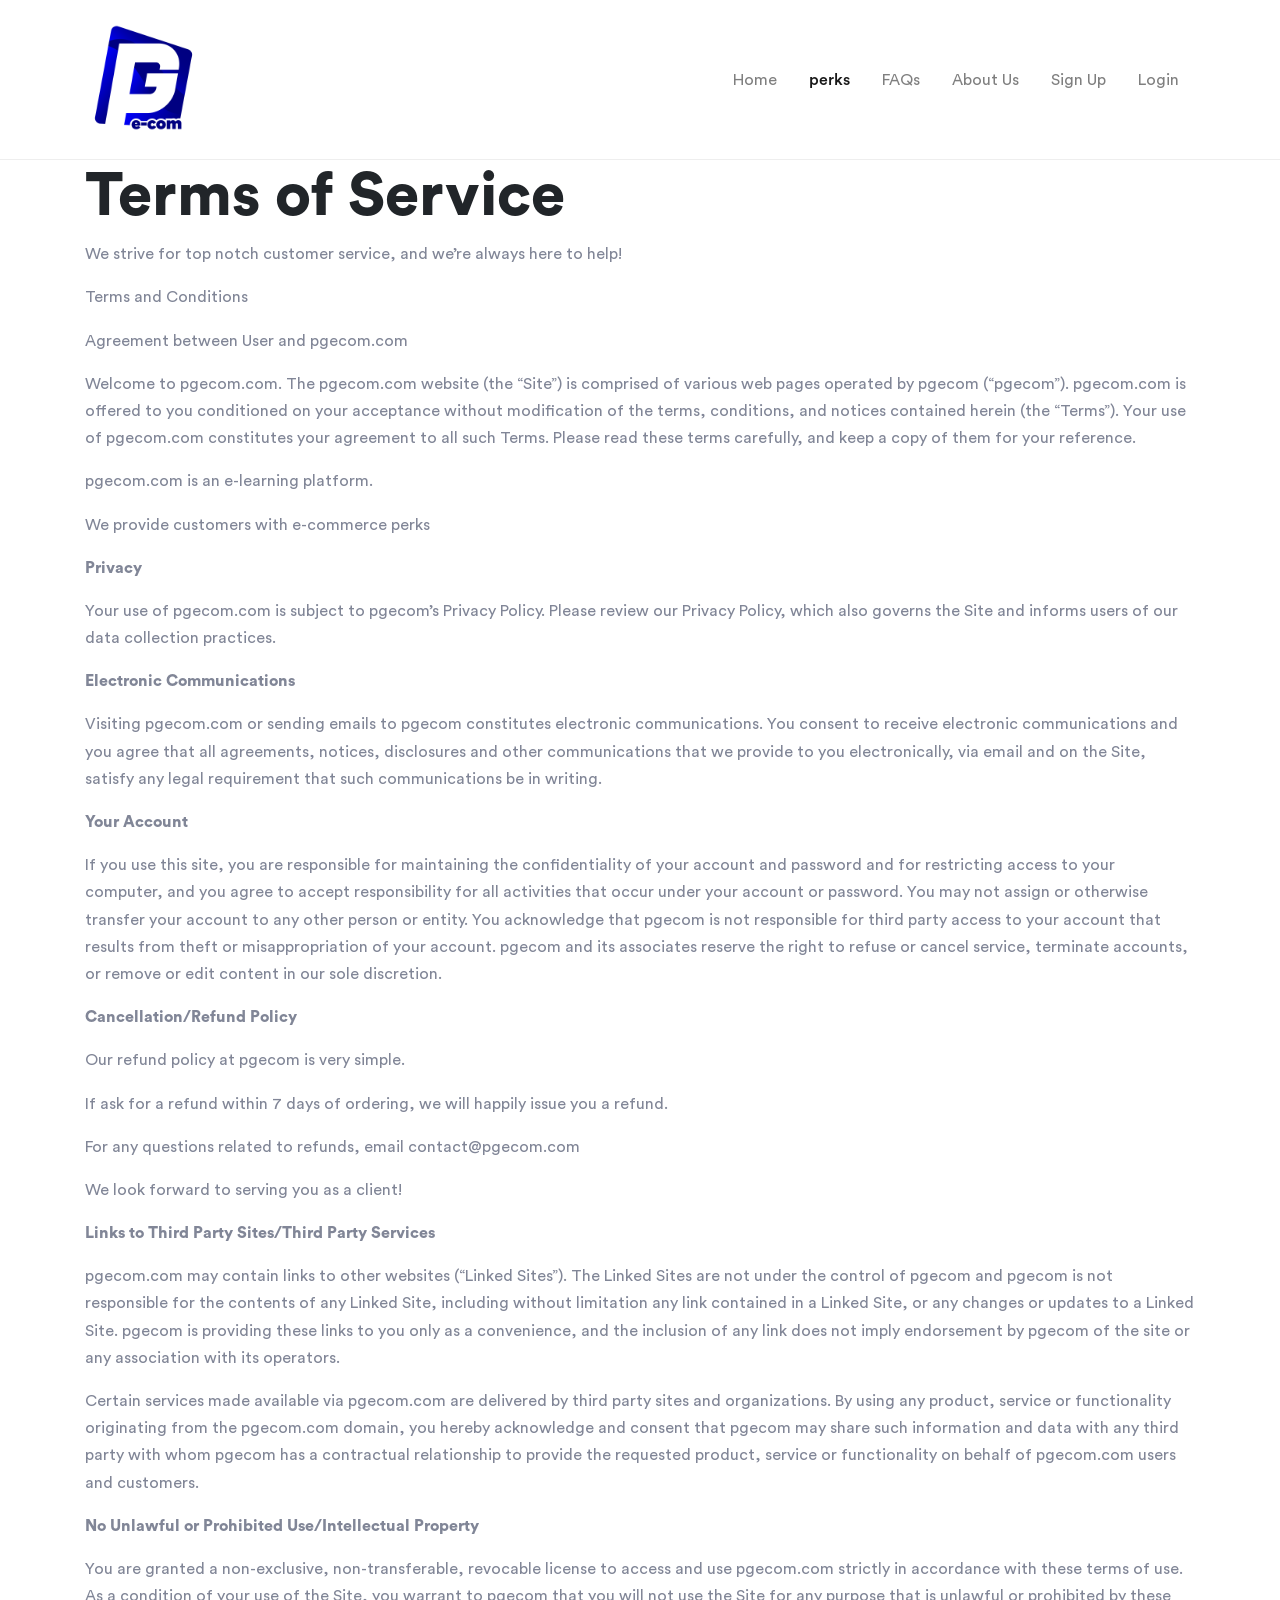
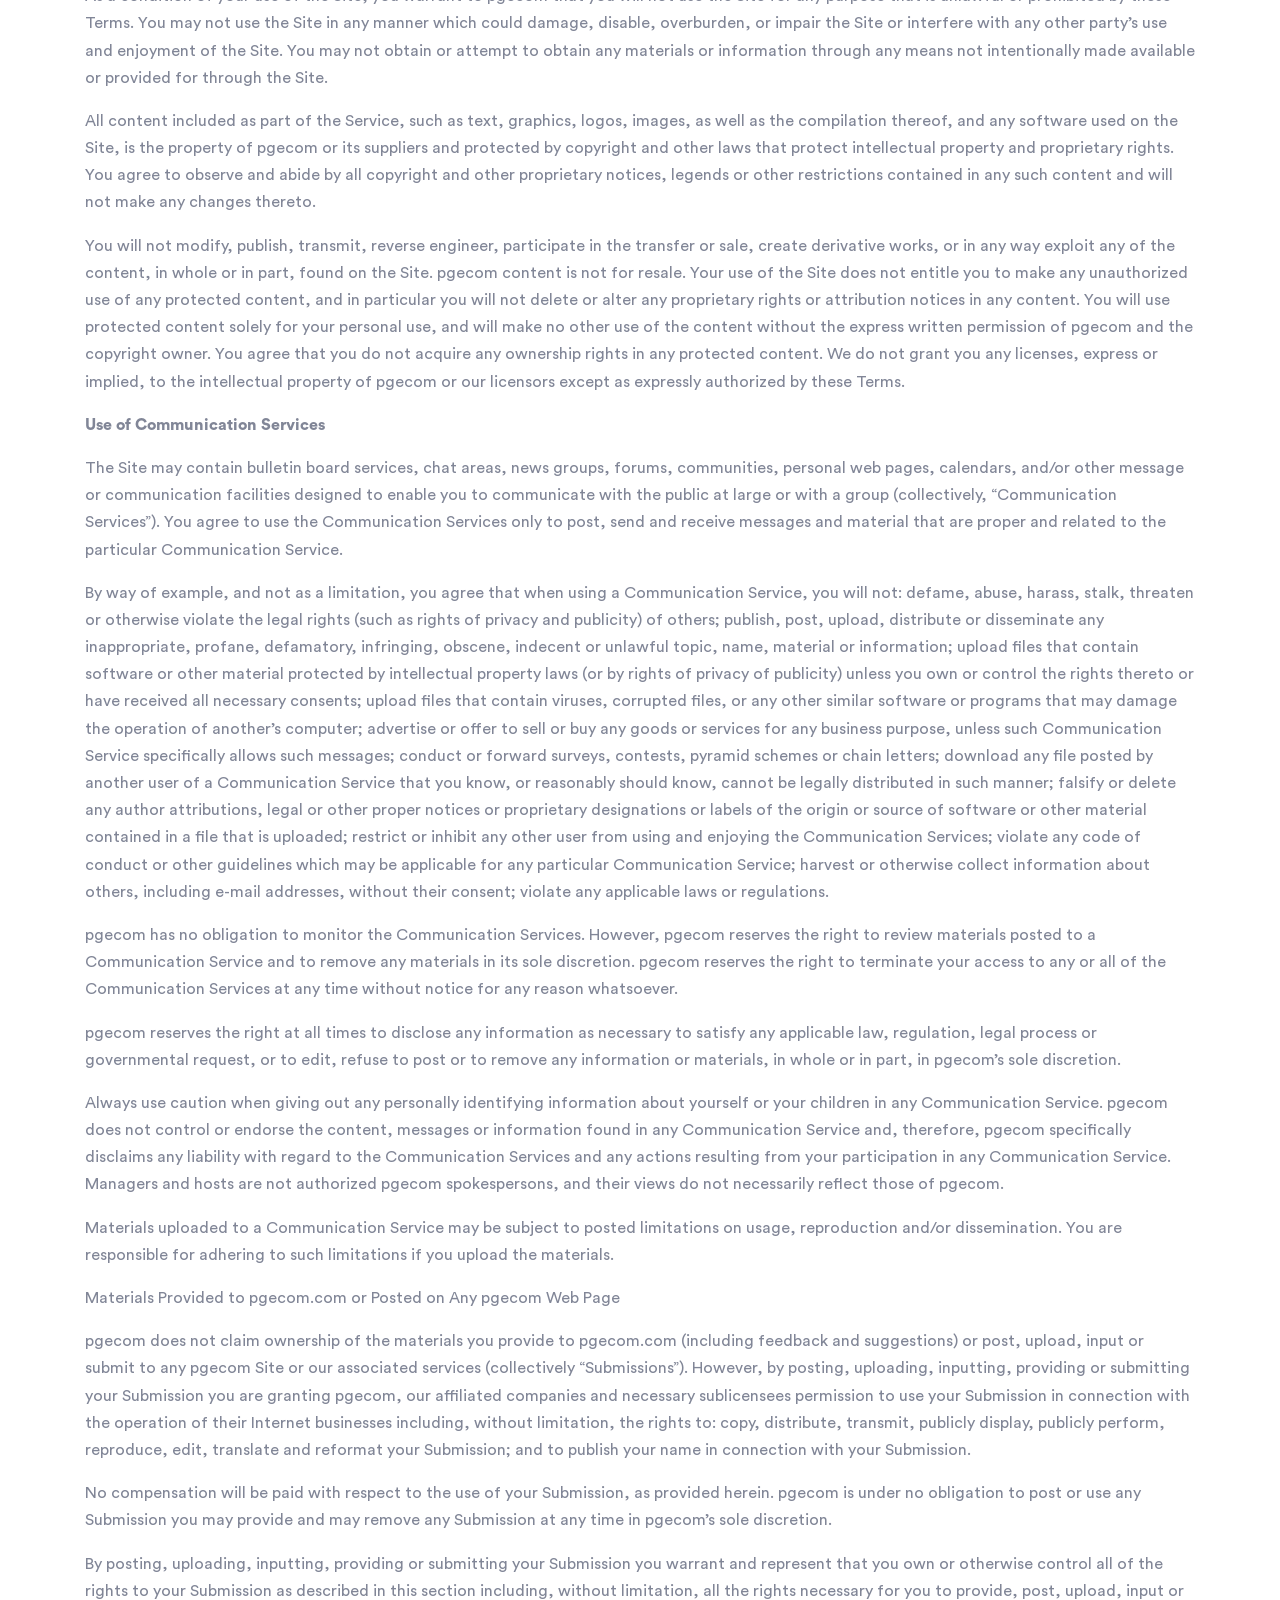
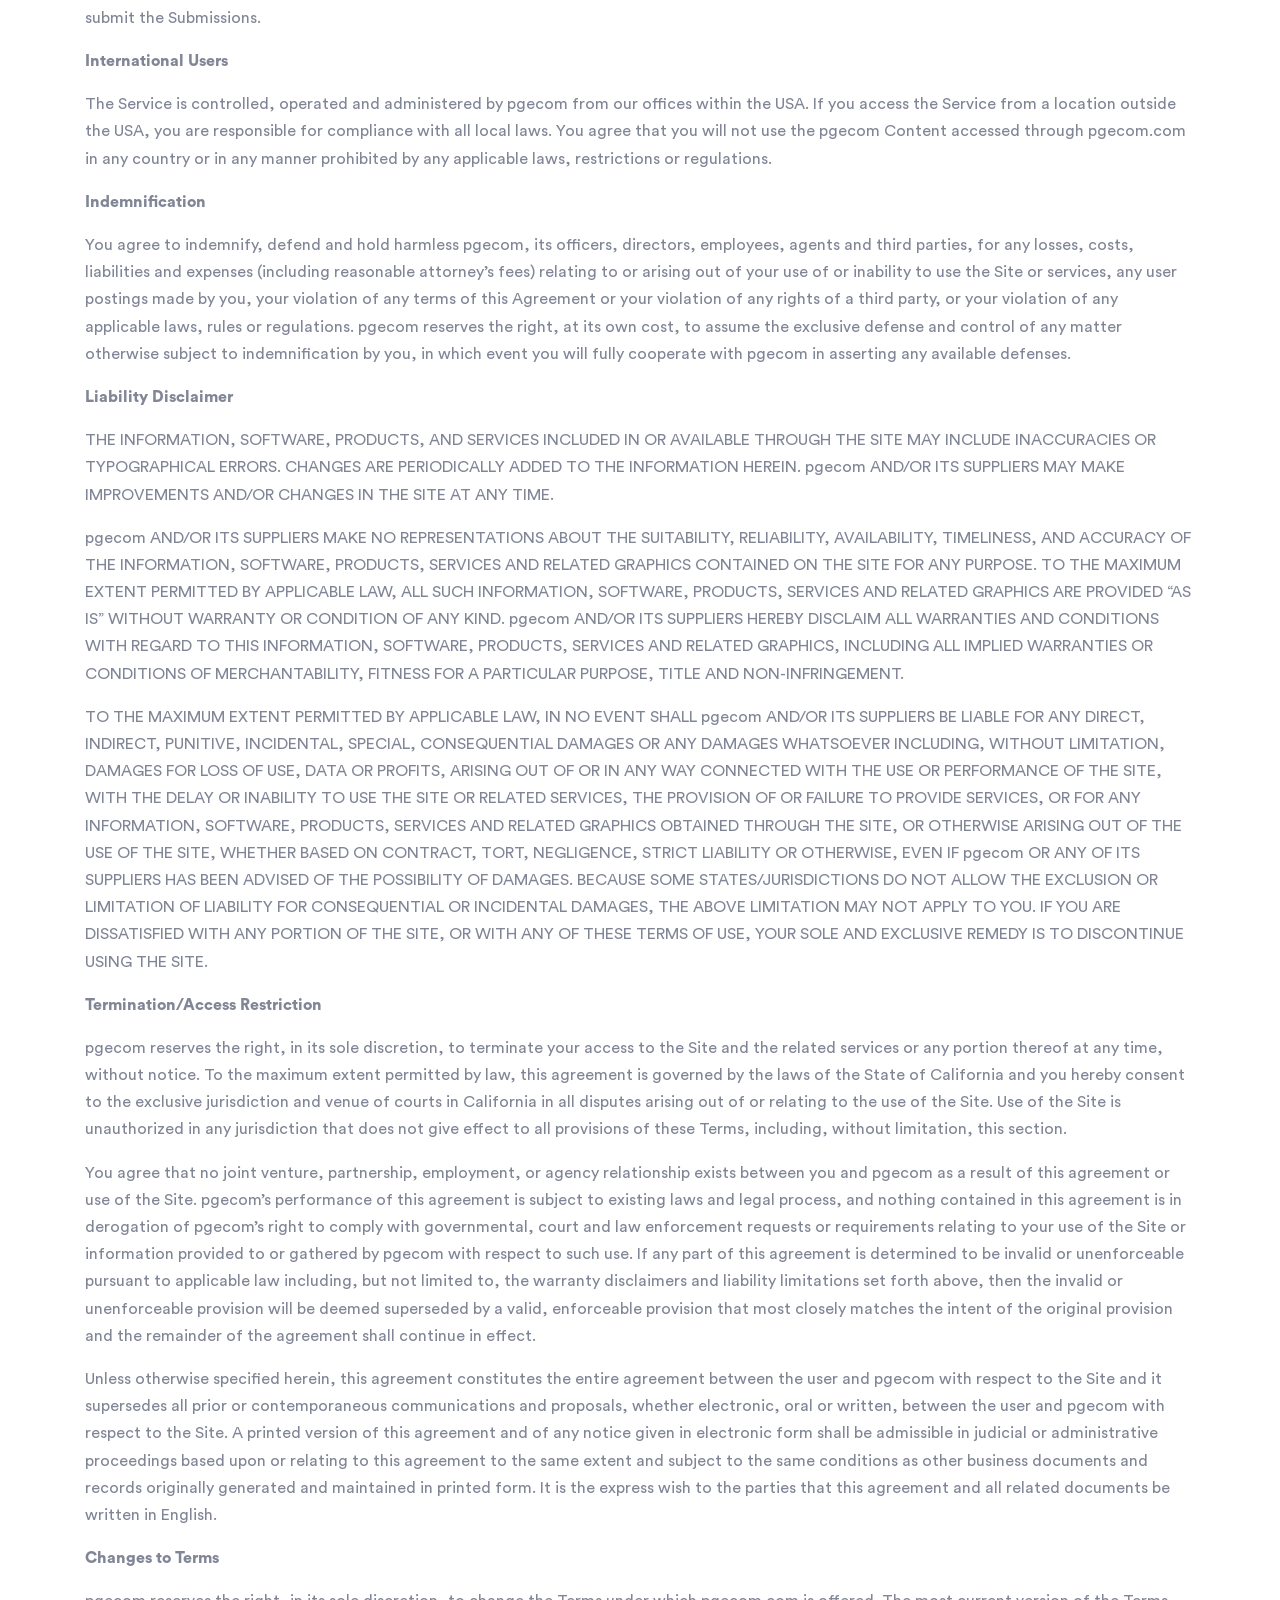
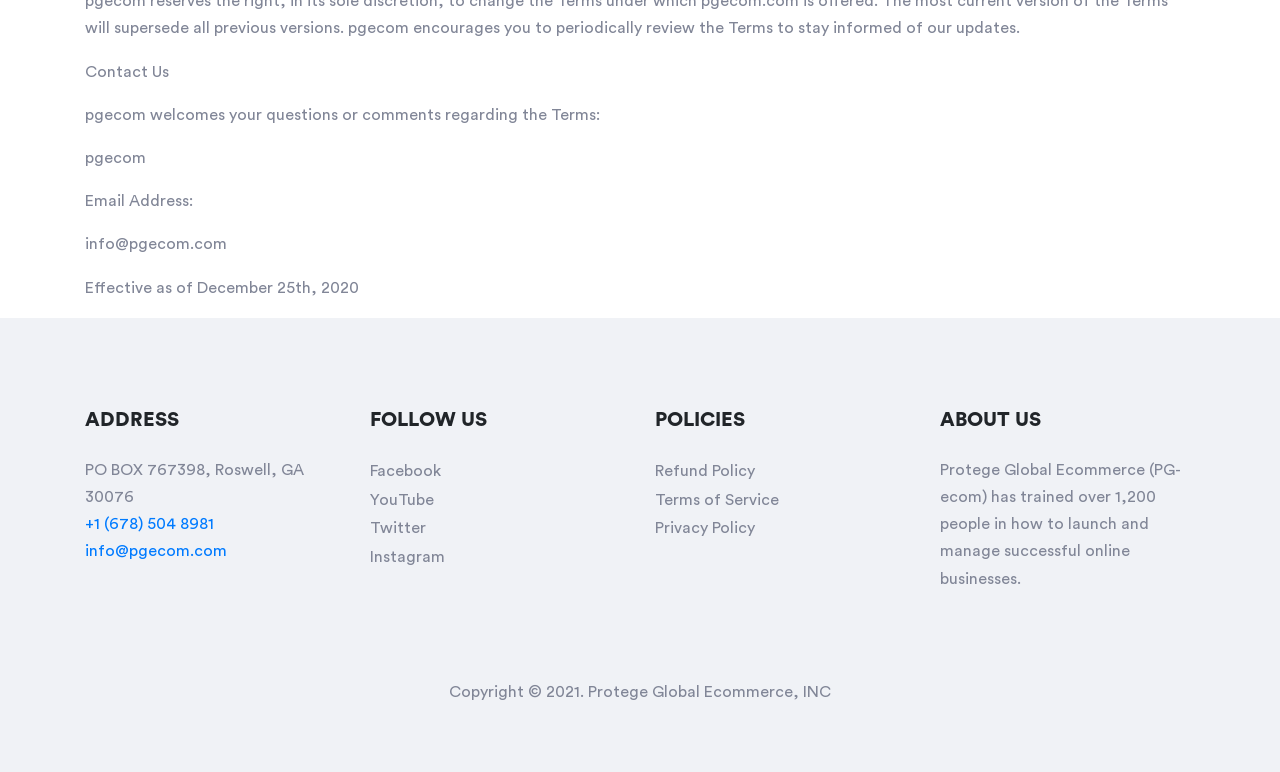
<file: terms/index.html>
<!DOCTYPE html>
<html lang="en">
  <head>
    <!-- Required meta tags -->
    <meta charset="utf-8" />
    <meta
      name="viewport"
      content="width=device-width, initial-scale=1, shrink-to-fit=no"
    />
    <title>E-learning platform for Haitians</title>
    <link rel="shortcut icon" type="image/png" href="./images/pg-logo.png"/>
    <link rel="icon" type="image/png" href="./images/pg-logo.png"/>
    <!-- OpenGraph SEO meta tags -->
    <meta
      content="PG-ecom has trained over 1,200 people in how to launch and manage successful online businesses"
      name="description"
    />
    <meta content="pg-ecom, haiti, e-learning, ecommerce, shopify, woocommerce, facebook & google ads, traning, perks, amazon" name="keywords" />
    <!-- <meta content="images/banner.jpg" property="og:image"> -->
    <meta
      content="PG-ecom has trained over 1,200 people in how to launch and manage successful online businesses"
      property="og:title"
    />
    <meta content="website" property="og:type" />

    <!-- Bootstrap CSS -->
    <link rel="stylesheet" href="../css/bootstrap.min.css" />
    <!-- Font awesome CSS -->
    <link rel="stylesheet" href="../css/all.css" />
    <!-- Circular-std CSS -->
    <link rel="stylesheet" href="../css/circular-std.css" />
    <!-- Style CSS -->
    <link rel="stylesheet" href="../css/style.css" />
  </head>

  <body>
    <!--==================== HEADER ====================-->
    <header>
      <!-- Navbar -->
      <div class="nav-menu">
          <div class="container">
              <div class="row">
                  <div class="col-md-12">
                      <nav class="navbar navbar-expand-lg navbar-light">
                          <a class="navbar-brand" href="./"><img src="../images/pg-logo.png" alt="PG-ecom Logo"></a>
                          <button class="navbar-toggler navbar-toggler_second" type="button" data-toggle="collapse"
                              data-target="#navbarSupportedContent" aria-controls="navbarSupportedContent"
                              aria-expanded="false" aria-label="Toggle navigation">
                              <i class="fas fa-bars"></i>
                              <!--  <span class="navbar-toggler-icon"></span> -->
                          </button>
                          <div class="collapse navbar-collapse" id="navbarSupportedContent">
                              <ul class="navbar-nav ml-auto">
                                  <!-- <li class="nav-item">
                                      <a class="nav-link" href="tel:+16785048981" tabindex="-1" aria-disabled="true">+1 678 504-8981</a>
                                  </li> -->
                                  <li class="nav-item">
                                      <a class="nav-link" href="./" tabindex="-1" aria-disabled="true">Home</a>
                                  </li>
                                  <li class="nav-item active">
                                      <a class="nav-link" href="/perks" tabindex="-1" aria-disabled="true">perks</a>
                                  </li>
                                  <li class="nav-item">
                                      <a class="nav-link" href="/faqs" tabindex="-1" aria-disabled="true">FAQs</a>
                                  </li>
                                  <li class="nav-item">
                                      <a class="nav-link" href="/about" tabindex="-1" aria-disabled="true">About Us</a>
                                  </li>
                                  <li class="nav-item">
                                      <a
                                        class="nav-link"
                                        href="https://sso.teachable.com/secure/583714/users/sign_up?reset_purchase_session=1"
                                        tabindex="-1"
                                        aria-disabled="true"
                                        >Sign Up</a
                                      >
                                    </li>
                                    <li class="nav-item">
                                      <a
                                        class="nav-link"
                                        href="https://sso.teachable.com/secure/583714/users/sign_in?reset_purchase_session=1"
                                        tabindex="-1"
                                        aria-disabled="true"
                                        >Login</a
                                      >
                                    </li>
                              </ul>
                          </div>
                      </nav>
                  </div>
              </div>
          </div>
      </div>
      <!--// Navbar -->

    </header>
    <!--//END HEADER -->
    <section>
      <div class="container">
        <h1>Terms of Service</h1>
        <p>
          We strive for top notch customer service, and we’re always here to
          help!
        </p>
        <p>Terms and Conditions</p>
        <p>Agreement between User and pgecom.com</p>
        <p>
          Welcome to pgecom.com. The pgecom.com website (the
          “Site”) is comprised of various web pages operated by pgecom
          (“pgecom”). pgecom.com is offered to you
          conditioned on your acceptance without modification of the terms,
          conditions, and notices contained herein (the “Terms”). Your use of
          pgecom.com constitutes your agreement to all such Terms.
          Please read these terms carefully, and keep a copy of them for your
          reference.
        </p>
        <p>pgecom.com is an e-learning platform.</p>
        <p>
          We provide customers with e-commerce perks
        </p>
        <p><b>Privacy</b></p>
        <p>
          Your use of pgecom.com is subject to pgecom’s
          Privacy Policy. Please review our Privacy Policy, which also governs
          the Site and informs users of our data collection practices.
        </p>
        <p><b>Electronic Communications</b></p>
        <p>
          Visiting pgecom.com or sending emails to pgecom
          constitutes electronic communications. You consent to receive
          electronic communications and you agree that all agreements, notices,
          disclosures and other communications that we provide to you
          electronically, via email and on the Site, satisfy any legal
          requirement that such communications be in writing.
        </p>
        <p><b>Your Account</b></p>
        <p>
          If you use this site, you are responsible for maintaining the
          confidentiality of your account and password and for restricting
          access to your computer, and you agree to accept responsibility for
          all activities that occur under your account or password. You may not
          assign or otherwise transfer your account to any other person or
          entity. You acknowledge that pgecom is not responsible for
          third party access to your account that results from theft or
          misappropriation of your account. pgecom and its associates
          reserve the right to refuse or cancel service, terminate accounts, or
          remove or edit content in our sole discretion.
        </p>
        <p><b>Cancellation/Refund Policy</b></p>
        <p>Our refund policy at pgecom is very simple.</p>
        <p>
          If ask for a refund within 7 days of ordering, we will happily
          issue you a refund.
        </p>
        <p>
          For any questions related to refunds, email
          contact@pgecom.com
        </p>
        <p>We look forward to serving you as a client!</p>
        <p><b>Links to Third Party Sites/Third Party Services</b></p>
        <p>
          pgecom.com may contain links to other websites (“Linked
          Sites”). The Linked Sites are not under the control of
          pgecom and pgecom is not responsible for the
          contents of any Linked Site, including without limitation any link
          contained in a Linked Site, or any changes or updates to a Linked
          Site. pgecom is providing these links to you only as a
          convenience, and the inclusion of any link does not imply endorsement
          by pgecom of the site or any association with its operators.
        </p>
        <p>
          Certain services made available via pgecom.com are delivered
          by third party sites and organizations. By using any product, service
          or functionality originating from the pgecom.com domain, you
          hereby acknowledge and consent that pgecom may share such
          information and data with any third party with whom pgecom
          has a contractual relationship to provide the requested product,
          service or functionality on behalf of pgecom.com users and
          customers.
        </p>
        <p><b>No Unlawful or Prohibited Use/Intellectual Property</b></p>
        <p>
          You are granted a non-exclusive, non-transferable, revocable license
          to access and use pgecom.com strictly in accordance with
          these terms of use. As a condition of your use of the Site, you
          warrant to pgecom that you will not use the Site for any
          purpose that is unlawful or prohibited by these Terms. You may not use
          the Site in any manner which could damage, disable, overburden, or
          impair the Site or interfere with any other party’s use and enjoyment
          of the Site. You may not obtain or attempt to obtain any materials or
          information through any means not intentionally made available or
          provided for through the Site.
        </p>
        <p>
          All content included as part of the Service, such as text, graphics,
          logos, images, as well as the compilation thereof, and any software
          used on the Site, is the property of pgecom or its suppliers
          and protected by copyright and other laws that protect intellectual
          property and proprietary rights. You agree to observe and abide by all
          copyright and other proprietary notices, legends or other restrictions
          contained in any such content and will not make any changes thereto.
        </p>
        <p>
          You will not modify, publish, transmit, reverse engineer, participate
          in the transfer or sale, create derivative works, or in any way
          exploit any of the content, in whole or in part, found on the Site.
          pgecom content is not for resale. Your use of the Site does
          not entitle you to make any unauthorized use of any protected content,
          and in particular you will not delete or alter any proprietary rights
          or attribution notices in any content. You will use protected content
          solely for your personal use, and will make no other use of the
          content without the express written permission of pgecom and
          the copyright owner. You agree that you do not acquire any ownership
          rights in any protected content. We do not grant you any licenses,
          express or implied, to the intellectual property of pgecom
          or our licensors except as expressly authorized by these Terms.
        </p>
        <p><b>Use of Communication Services</b></p>
        <p>
          The Site may contain bulletin board services, chat areas, news groups,
          forums, communities, personal web pages, calendars, and/or other
          message or communication facilities designed to enable you to
          communicate with the public at large or with a group (collectively,
          “Communication Services”). You agree to use the Communication Services
          only to post, send and receive messages and material that are proper
          and related to the particular Communication Service.
        </p>
        <p>
          By way of example, and not as a limitation, you agree that when using
          a Communication Service, you will not: defame, abuse, harass, stalk,
          threaten or otherwise violate the legal rights (such as rights of
          privacy and publicity) of others; publish, post, upload, distribute or
          disseminate any inappropriate, profane, defamatory, infringing,
          obscene, indecent or unlawful topic, name, material or information;
          upload files that contain software or other material protected by
          intellectual property laws (or by rights of privacy of publicity)
          unless you own or control the rights thereto or have received all
          necessary consents; upload files that contain viruses, corrupted
          files, or any other similar software or programs that may damage the
          operation of another’s computer; advertise or offer to sell or buy any
          goods or services for any business purpose, unless such Communication
          Service specifically allows such messages; conduct or forward surveys,
          contests, pyramid schemes or chain letters; download any file posted
          by another user of a Communication Service that you know, or
          reasonably should know, cannot be legally distributed in such manner;
          falsify or delete any author attributions, legal or other proper
          notices or proprietary designations or labels of the origin or source
          of software or other material contained in a file that is uploaded;
          restrict or inhibit any other user from using and enjoying the
          Communication Services; violate any code of conduct or other
          guidelines which may be applicable for any particular Communication
          Service; harvest or otherwise collect information about others,
          including e-mail addresses, without their consent; violate any
          applicable laws or regulations.
        </p>
        <p>
          pgecom has no obligation to monitor the Communication
          Services. However, pgecom reserves the right to review
          materials posted to a Communication Service and to remove any
          materials in its sole discretion. pgecom reserves the right
          to terminate your access to any or all of the Communication Services
          at any time without notice for any reason whatsoever.
        </p>
        <p>
          pgecom reserves the right at all times to disclose any
          information as necessary to satisfy any applicable law, regulation,
          legal process or governmental request, or to edit, refuse to post or
          to remove any information or materials, in whole or in part, in
          pgecom’s sole discretion.
        </p>
        <p>
          Always use caution when giving out any personally identifying
          information about yourself or your children in any Communication
          Service. pgecom does not control or endorse the content,
          messages or information found in any Communication Service and,
          therefore, pgecom specifically disclaims any liability with
          regard to the Communication Services and any actions resulting from
          your participation in any Communication Service. Managers and hosts
          are not authorized pgecom spokespersons, and their views do
          not necessarily reflect those of pgecom.
        </p>
        <p>
          Materials uploaded to a Communication Service may be subject to posted
          limitations on usage, reproduction and/or dissemination. You are
          responsible for adhering to such limitations if you upload the
          materials.
        </p>
        <p>
          Materials Provided to pgecom.com or Posted on Any
          pgecom Web Page
        </p>
        <p>
          pgecom does not claim ownership of the materials you provide
          to pgecom.com (including feedback and suggestions) or post,
          upload, input or submit to any pgecom Site or our associated
          services (collectively “Submissions”). However, by posting, uploading,
          inputting, providing or submitting your Submission you are granting
          pgecom, our affiliated companies and necessary sublicensees
          permission to use your Submission in connection with the operation of
          their Internet businesses including, without limitation, the rights
          to: copy, distribute, transmit, publicly display, publicly perform,
          reproduce, edit, translate and reformat your Submission; and to
          publish your name in connection with your Submission.
        </p>
        <p>
          No compensation will be paid with respect to the use of your
          Submission, as provided herein. pgecom is under no
          obligation to post or use any Submission you may provide and may
          remove any Submission at any time in pgecom’s sole
          discretion.
        </p>
        <p>
          By posting, uploading, inputting, providing or submitting your
          Submission you warrant and represent that you own or otherwise control
          all of the rights to your Submission as described in this section
          including, without limitation, all the rights necessary for you to
          provide, post, upload, input or submit the Submissions.
        </p>
        <p><b>International Users</b></p>
        <p>
          The Service is controlled, operated and administered by
          pgecom from our offices within the USA. If you access the
          Service from a location outside the USA, you are responsible for
          compliance with all local laws. You agree that you will not use the
          pgecom Content accessed through pgecom.com in any
          country or in any manner prohibited by any applicable laws,
          restrictions or regulations.
        </p>
        <p><b>Indemnification</b></p>
        <p>
          You agree to indemnify, defend and hold harmless pgecom, its
          officers, directors, employees, agents and third parties, for any
          losses, costs, liabilities and expenses (including reasonable
          attorney’s fees) relating to or arising out of your use of or
          inability to use the Site or services, any user postings made by you,
          your violation of any terms of this Agreement or your violation of any
          rights of a third party, or your violation of any applicable laws,
          rules or regulations. pgecom reserves the right, at its own
          cost, to assume the exclusive defense and control of any matter
          otherwise subject to indemnification by you, in which event you will
          fully cooperate with pgecom in asserting any available
          defenses.
        </p>
        <p><b>Liability Disclaimer</b></p>
        <p>
          THE INFORMATION, SOFTWARE, PRODUCTS, AND SERVICES INCLUDED IN OR
          AVAILABLE THROUGH THE SITE MAY INCLUDE INACCURACIES OR TYPOGRAPHICAL
          ERRORS. CHANGES ARE PERIODICALLY ADDED TO THE INFORMATION HEREIN.
          pgecom AND/OR ITS SUPPLIERS MAY MAKE IMPROVEMENTS AND/OR
          CHANGES IN THE SITE AT ANY TIME.
        </p>
        <p>
          pgecom AND/OR ITS SUPPLIERS MAKE NO REPRESENTATIONS ABOUT
          THE SUITABILITY, RELIABILITY, AVAILABILITY, TIMELINESS, AND ACCURACY
          OF THE INFORMATION, SOFTWARE, PRODUCTS, SERVICES AND RELATED GRAPHICS
          CONTAINED ON THE SITE FOR ANY PURPOSE. TO THE MAXIMUM EXTENT PERMITTED
          BY APPLICABLE LAW, ALL SUCH INFORMATION, SOFTWARE, PRODUCTS, SERVICES
          AND RELATED GRAPHICS ARE PROVIDED “AS IS” WITHOUT WARRANTY OR
          CONDITION OF ANY KIND. pgecom AND/OR ITS SUPPLIERS HEREBY
          DISCLAIM ALL WARRANTIES AND CONDITIONS WITH REGARD TO THIS
          INFORMATION, SOFTWARE, PRODUCTS, SERVICES AND RELATED GRAPHICS,
          INCLUDING ALL IMPLIED WARRANTIES OR CONDITIONS OF MERCHANTABILITY,
          FITNESS FOR A PARTICULAR PURPOSE, TITLE AND NON-INFRINGEMENT.
        </p>
        <p>
          TO THE MAXIMUM EXTENT PERMITTED BY APPLICABLE LAW, IN NO EVENT SHALL
          pgecom AND/OR ITS SUPPLIERS BE LIABLE FOR ANY DIRECT,
          INDIRECT, PUNITIVE, INCIDENTAL, SPECIAL, CONSEQUENTIAL DAMAGES OR ANY
          DAMAGES WHATSOEVER INCLUDING, WITHOUT LIMITATION, DAMAGES FOR LOSS OF
          USE, DATA OR PROFITS, ARISING OUT OF OR IN ANY WAY CONNECTED WITH THE
          USE OR PERFORMANCE OF THE SITE, WITH THE DELAY OR INABILITY TO USE THE
          SITE OR RELATED SERVICES, THE PROVISION OF OR FAILURE TO PROVIDE
          SERVICES, OR FOR ANY INFORMATION, SOFTWARE, PRODUCTS, SERVICES AND
          RELATED GRAPHICS OBTAINED THROUGH THE SITE, OR OTHERWISE ARISING OUT
          OF THE USE OF THE SITE, WHETHER BASED ON CONTRACT, TORT, NEGLIGENCE,
          STRICT LIABILITY OR OTHERWISE, EVEN IF pgecom OR ANY OF ITS
          SUPPLIERS HAS BEEN ADVISED OF THE POSSIBILITY OF DAMAGES. BECAUSE SOME
          STATES/JURISDICTIONS DO NOT ALLOW THE EXCLUSION OR LIMITATION OF
          LIABILITY FOR CONSEQUENTIAL OR INCIDENTAL DAMAGES, THE ABOVE
          LIMITATION MAY NOT APPLY TO YOU. IF YOU ARE DISSATISFIED WITH ANY
          PORTION OF THE SITE, OR WITH ANY OF THESE TERMS OF USE, YOUR SOLE AND
          EXCLUSIVE REMEDY IS TO DISCONTINUE USING THE SITE.
        </p>
        <p><b>Termination/Access Restriction</b></p>
        <p>
          pgecom reserves the right, in its sole discretion, to
          terminate your access to the Site and the related services or any
          portion thereof at any time, without notice. To the maximum extent
          permitted by law, this agreement is governed by the laws of the State
          of California and you hereby consent to the exclusive jurisdiction and
          venue of courts in California in all disputes arising out of or
          relating to the use of the Site. Use of the Site is unauthorized in
          any jurisdiction that does not give effect to all provisions of these
          Terms, including, without limitation, this section.
        </p>
        <p>
          You agree that no joint venture, partnership, employment, or agency
          relationship exists between you and pgecom as a result of
          this agreement or use of the Site. pgecom’s performance of
          this agreement is subject to existing laws and legal process, and
          nothing contained in this agreement is in derogation of
          pgecom’s right to comply with governmental, court and law
          enforcement requests or requirements relating to your use of the Site
          or information provided to or gathered by pgecom with
          respect to such use. If any part of this agreement is determined to be
          invalid or unenforceable pursuant to applicable law including, but not
          limited to, the warranty disclaimers and liability limitations set
          forth above, then the invalid or unenforceable provision will be
          deemed superseded by a valid, enforceable provision that most closely
          matches the intent of the original provision and the remainder of the
          agreement shall continue in effect.
        </p>
        <p>
          Unless otherwise specified herein, this agreement constitutes the
          entire agreement between the user and pgecom with respect to
          the Site and it supersedes all prior or contemporaneous communications
          and proposals, whether electronic, oral or written, between the user
          and pgecom with respect to the Site. A printed version of
          this agreement and of any notice given in electronic form shall be
          admissible in judicial or administrative proceedings based upon or
          relating to this agreement to the same extent and subject to the same
          conditions as other business documents and records originally
          generated and maintained in printed form. It is the express wish to
          the parties that this agreement and all related documents be written
          in English.
        </p>
        <p><b>Changes to Terms</b></p>
        <p>
          pgecom reserves the right, in its sole discretion, to change
          the Terms under which pgecom.com is offered. The most
          current version of the Terms will supersede all previous versions.
          pgecom encourages you to periodically review the Terms to
          stay informed of our updates.
        </p>
        <p>Contact Us</p>
        <p>
          pgecom welcomes your questions or comments regarding the
          Terms:
        </p>
        <p>pgecom</p>
        <p>Email Address:</p>
        <p>info@pgecom.com</p>
        <p>Effective as of December 25th, 2020</p>
      </div>
    </section>

    <!--==================== FOOTER ====================-->
    <footer>
      <div class="container">
        <div class="row">
          <div class="col-md-3">
            <div class="footer-title">
              <h6>ADDRESS</h6>
              <p>
                PO BOX 767398, Roswell, GA 30076<br />
                <a href="tel:+1 (678) 504 8981">+1 (678) 504 8981</a><br />
                <a href="mailto:info@pgecom.com">info@pgecom.com</a>
              </p>
            </div>
          </div>
          <div class="col-md-3">
            <div class="footer-title">
              <h6>FOLLOW US</h6>
              <ul>
                <li><a href="https://www.facebook.com/pgecom">Facebook</a></li>
                <li>
                  <a
                    href="https://www.youtube.com/channel/UCkg2EsiO2FASY3ZBlPIcI-g"
                    >YouTube</a
                  >
                </li>
                <li><a href="https://twitter.com/pgecommerce">Twitter</a></li>
                <li>
                  <a href="https://www.instagram.com/pgecom/">Instagram</a>
                </li>
              </ul>
            </div>
          </div>

          <div class="col-md-3">
            <div class="footer-title">
              <h6>POLICIES</h6>
              <ul>
                <li><a href="/refund-policy">Refund Policy</a></li>
                <li>
                  <a href="/terms-policy">Terms of Service</a>
                </li>
                <li>
                  <a href="/privacy-policy">Privacy Policy</a>
                </li>
              </ul>
            </div>
          </div>
          <div class="col-md-3">
            <div class="footer-title">
              <h6>ABOUT US</h6>
              <p>
                Protege Global Ecommerce (PG-ecom) has trained over 1,200 people
                in how to launch and manage successful online businesses.
              </p>
            </div>
          </div>
        </div>
        <div class="row">
          <div class="col-md-12">
            <div class="copyright">
              <p>Copyright © 2021. Protege Global Ecommerce, INC</p>
            </div>
          </div>
        </div>
      </div>
    </footer>
    <!--//END FOOTER -->
    <!-- Optional JavaScript -->
    <!-- jQuery first, then Popper.js, then Bootstrap JS -->
    <script src="../js/jquery-3.4.1.min.js"></script>
    <script src="../js/popper.min.js"></script>
    <script src="../js/bootstrap.min.js"></script>
    <!-- Contact js -->
    <script src="../js/validate.js"></script>
    <script src="../js/contact.js"></script>
    <!-- Start of HubSpot Embed Code -->
    <script type="text/javascript" id="hs-script-loader" async defer src="//js.hs-scripts.com/9147866.js"></script>
    <!-- End of HubSpot Embed Code -->
    <script type="text/javascript" id="hs-script-loader" async defer src="//js.hs-scripts.com/9147866.js"></script>
    <!-- End of HubSpot Embed Code -->
    <!-- Global site tag (gtag.js) - Google Ads: 699508611 -->
    <script async src="https://www.googletagmanager.com/gtag/js?id=AW-699508611"></script>
    <script>
      window.dataLayer = window.dataLayer || [];
      function gtag(){dataLayer.push(arguments);}
      gtag('js', new Date());

      gtag('config', 'AW-699508611');
    </script>
  </body>
</html>
</file>
<file: css/circular-std.css>
/* CircularStd @font-face kit */
@font-face {
  font-family: 'CircularStd';
  src: url('../fonts/CircularStd-Black.eot');
  src: url('../fonts/CircularStd-Black.eot?#iefix') format('embedded-opentype'), url('../fonts/CircularStd-Black.woff') format('woff'), url('../fonts/CircularStd-Black.ttf') format('truetype'), url('../fonts/CircularStd-Black.svg#bcc26993292869431e54c666aafa8fcd') format('svg');
  font-weight: 800;
  font-style: normal;
}
@font-face {
  font-family: 'CircularStd';
  src: url('../fonts/CircularStd-BlackItalic.eot');
  src: url('../fonts/CircularStd-BlackItalic.eot?#iefix') format('embedded-opentype'), url('../fonts/CircularStd-BlackItalic.woff') format('woff'), url('../fonts/CircularStd-BlackItalic.ttf') format('truetype'), url('../fonts/CircularStd-BlackItalic.svg#bcc26993292869431e54c666aafa8fcd') format('svg');
  font-weight: 800;
  font-style: italic;
}
@font-face {
  font-family: 'CircularStd';
  src: url('../fonts/CircularStd-Bold.eot');
  src: url('../fonts/CircularStd-Bold.eot?#iefix') format('embedded-opentype'), url('../fonts/CircularStd-Bold.woff') format('woff'), url('../fonts/CircularStd-Bold.ttf') format('truetype'), url('../fonts/CircularStd-Bold.svg#bcc26993292869431e54c666aafa8fcd') format('svg');
  font-weight: 600;
  font-style: normal;
}
@font-face {
  font-family: 'CircularStd';
  src: url('../fonts/CircularStd-BoldItalic.eot');
  src: url('../fonts/CircularStd-BoldItalic.eot?#iefix') format('embedded-opentype'), url('../fonts/CircularStd-BoldItalic.woff') format('woff'), url('../fonts/CircularStd-BoldItalic.ttf') format('truetype'), url('../fonts/CircularStd-BoldItalic.svg#bcc26993292869431e54c666aafa8fcd') format('svg');
  font-weight: 600;
  font-style: italic;
}
@font-face {
  font-family: 'CircularStd';
  src: url('../fonts/CircularStd-Medium.eot');
  src: url('../fonts/CircularStd-Medium.eot?#iefix') format('embedded-opentype'), url('../fonts/CircularStd-Medium.woff') format('woff'), url('../fonts/CircularStd-Medium.ttf') format('truetype'), url('../fonts/CircularStd-Medium.svg#bcc26993292869431e54c666aafa8fcd') format('svg');
  font-weight: 500;
  font-style: normal;
}
@font-face {
  font-family: 'CircularStd';
  src: url('../fonts/CircularStd-MediumItalic.eot');
  src: url('../fonts/CircularStd-MediumItalic.eot?#iefix') format('embedded-opentype'), url('../fonts/CircularStd-MediumItalic.woff') format('woff'), url('../fonts/CircularStd-MediumItalic.ttf') format('truetype'), url('../fonts/CircularStd-MediumItalic.svg#bcc26993292869431e54c666aafa8fcd') format('svg');
  font-weight: 500;
  font-style: italic;
}
@font-face {
  font-family: 'CircularStd';
  src: url('../fonts/CircularStd-Book.eot');
  src: url('../fonts/CircularStd-Book.eot?#iefix') format('embedded-opentype'), url('../fonts/CircularStd-Book.woff') format('woff'), url('../fonts/CircularStd-Book.ttf') format('truetype'), url('../fonts/CircularStd-Book.svg#bcc26993292869431e54c666aafa8fcd') format('svg');
  font-weight: 400;
  font-style: normal;
}
@font-face {
  font-family: 'CircularStd';
  src: url('../fonts/CircularStd-BookItalic.eot');
  src: url('../fonts/CircularStd-BookItalic.eot?#iefix') format('embedded-opentype'), url('../fonts/CircularStd-BookItalic.woff') format('woff'), url('../fonts/CircularStd-BookItalic.ttf') format('truetype'), url('../fonts/CircularStd-BookItalic.svg#bcc26993292869431e54c666aafa8fcd') format('svg');
  font-weight: 400;
  font-style: italic;
}
</file>
<file: css/style.css>
@charset "UTF-8";
body {
  font-family: CircularStd;
}

h1 {
  font-size: 61px;
  font-weight: 700;
}

h2 {
  font-size: 40px;
  font-weight: 700;
}

h3 {
  font-size: 32px;
}

h4 {
  font-size: 30px;
}

h5 {
  font-size: 27px;
}

p {
  font-size: 16px;
  color: #818697;
  line-height: 1.7;
}

@media (max-width: 992px) {
  h1 {
    font-size: 50px;
    line-height: 1.1;
  }

  h2 {
    font-size: 35px;
    line-height: 1;
  }

  h3 {
    font-size: 28px;
  }

  h4 {
    font-size: 25px;
  }

  h5 {
    font-size: 20px;
  }

  p {
    line-height: 1.5;
  }
}

.space {
  padding: 90px 0;
}

@media (max-width: 992px) {
  .space {
    padding: 40px 0;
  }
}

.form-control {
  height: calc(2em + .75rem + 2px);
}

.alert {
  padding: 0.55rem 1.25rem;
}

.alert-success {
  background-color: #e2ffe9;
  border-color: #d3ffdd;
}

.alert-danger {
  background-color: #fff1f2;
  border-color: #f3dee0;
}

/* ==========================================================================
   Header
   ========================================================================== */
header {
  position: relative;
  overflow: hidden;
}

.nav-menu {
  border-bottom: 1px solid #eee;
}

@media (max-width: 992px) {
  .nav-menu {
    border-bottom: 0;
  }
}

.navbar {
  padding: 1rem 0;
}

.navbar-light .navbar-nav .active>.nav-link {
  font-weight: 500;
}

.main-title {
  position: relative;
  padding: 80px 0;
  z-index: 10;
}

@media (max-width: 992px) {
  .main-title {
    padding: 0;
    margin-top: -300px;
  }
}

.main-title__alt {
  position: relative;
  padding: 80px 0;
  z-index: 10;
}

@media (max-width: 992px) {
  .main-title__alt {
    padding: 20px 0;
  }
}

.header__bg {
  background: url("../images/online_shopping.svg") right top no-repeat;
  background-size: contain;
  background-position: calc(50% + 300px) 50%;
}

@media (max-width: 1200px) {
  .header__bg {
    background-position: calc(50% + 200px) 50%;
  }
}

@media (max-width: 768px) {
  .header__bg {
    background: none;
  }
}

.hero-title {
  padding: 90px 0;
  z-index: 999;
}

@media (max-width: 1200px) {
  .hero-title {
    padding: 0;
  }
}

.hero-title p {
  color: #9b9b9b;
  text-transform: uppercase;
  margin: 0;
}

.banner-img img {
  position: relative;
  top: -280px;
  right: -50px;
  z-index: 0;
  text-align: right;
  min-width: 150%;
  max-height: 700px;
  z-index: -1;
}

@media (min-width: 992px) {
  .banner-img img {
    position: absolute;
    top: -260px;
    right: -190px;
    min-width: inherit;
    max-height: 900px;
    z-index: 0;
  }
}

@media (min-width: 1200px) {
  .banner-img img {
    top: -300px;
    right: -100px;
    max-height: 1100px;
  }
}

.btn-danger {
  padding: 16px 30px;
  margin: 20px 0 0;
  background: #eda384;
  background: -moz-linear-gradient(-45deg, #eda384 0%, #f40f7e 100%);
  background: -webkit-gradient(left top, right bottom, color-stop(0%, #eda384), color-stop(100%, #f40f7e));
  background: -webkit-linear-gradient(-45deg, #eda384 0%, #f40f7e 100%);
  background: -o-linear-gradient(-45deg, #eda384 0%, #f40f7e 100%);
  background: -ms-linear-gradient(-45deg, #eda384 0%, #f40f7e 100%);
  background: -webkit-linear-gradient(315deg, #eda384 0%, #f40f7e 100%);
  background: -o-linear-gradient(315deg, #eda384 0%, #f40f7e 100%);
  background: linear-gradient(135deg, #eda384 0%, #f40f7e 100%);
  filter: progid:DXImageTransform.Microsoft.gradient(startColorstr='#eda384', endColorstr='#f40f7e', GradientType=1);
  -webkit-box-shadow: 0px 0px 29px -13px #f40f7c;
  box-shadow: 0px 0px 29px -13px #f40f7c;
  border: none;
  -webkit-transition: 0.3s;
  -o-transition: 0.3s;
  transition: 0.3s;
}

.btn-danger:hover {
  background: #eda384;
  background: -moz-linear-gradient(45deg, #eda384 0%, #f40f7e 100%);
  background: -webkit-gradient(left bottom, right top, color-stop(0%, #eda384), color-stop(100%, #f40f7e));
  background: -webkit-linear-gradient(45deg, #eda384 0%, #f40f7e 100%);
  background: -o-linear-gradient(45deg, #eda384 0%, #f40f7e 100%);
  background: -ms-linear-gradient(45deg, #eda384 0%, #f40f7e 100%);
  background: linear-gradient(45deg, #eda384 0%, #f40f7e 100%);
  filter: progid:DXImageTransform.Microsoft.gradient(startColorstr='#eda384', endColorstr='#f40f7e', GradientType=1);
  -webkit-transition: 0.3s;
  -o-transition: 0.3s;
  transition: 0.3s;
}

.btn-danger:focus {
  -webkit-box-shadow: none;
  box-shadow: none;
}

.navbar-light .navbar-toggler {
  color: #fff;
  z-index: 999;
  border: none;
}

.navbar-light .navbar-toggler:focus {
  outline: none;
}

/* ==========================================================================
   NEW INSURANCE
   ========================================================================== */
.bg-image {
  position: relative;
}

.banner-img-2 {
  position: absolute;
  bottom: 0;
  left: 0;
  z-index: -1;
}

@media (max-width: 1200px) {
  .banner-img-2 {
    width: 75%;
  }
}

@media (max-width: 992px) {
  .banner-img-2 {
    width: 100%;
  }
}

.banner-img-2 img {
  -webkit-transform: rotateY(180deg);
  transform: rotateY(180deg);
}

.center-title {
  text-align: center;
}

.center-title p {
  color: #bbbdc6;
}

.insurance-title_wrap {
  padding: 32px 0;
}

@media (max-width: 992px) {
  .insurance-title_wrap {
    padding: 12px 0 39rem;
  }
}

@media (max-width: 768px) {
  .insurance-title_wrap {
    padding: 12px 0 28rem;
  }
}

@media (max-width: 576px) {
  .insurance-title_wrap {
    padding: 12px 0 23rem;
  }
}

@media (max-width: 480px) {
  .insurance-title_wrap {
    padding: 12px 0 16rem;
  }
}

.insurance-title_wrap h5 {
  color: #2b7fff;
  font-weight: 700;
  margin: 0 0 24px;
  line-height: 1.3;
}

.insurance-title_wrap h6 {
  font-size: 20px;
  margin: 0 0 10px;
}

.insurance-para {
  margin: 0 0 60px;
}

.insurance-type {
  margin: 10px 0 0;
  background: #fff;
  padding: 24px;
  -webkit-transition: 0.3s;
  -o-transition: 0.3s;
  transition: 0.3s;
}

.insurance-type img {
  float: left;
}

.insurance-type:hover {
  -webkit-box-shadow: 0px 0px 19px -15px black;
  box-shadow: 0px 0px 19px -15px black;
  -webkit-transition: 0.3s;
  -o-transition: 0.3s;
  transition: 0.3s;
}

.insurance-type_title {
  margin-left: 20px;
}

.insurance-type_title h6 {
  margin: 0 0 3px;
}

.insurance-type_title p {
  margin: 0;
}

/* ==========================================================================
   CHOOSE YOUR INSURANCE
   ========================================================================== */
.item-box {
  text-align: center;
  background: #fff;
  padding: 36px 50px;
  margin: 30px 0 0;
}

.item-box h6 {
  margin: 30px 0 10px;
  font-size: 22px;
  font-weight: 600;
}

.item-icon {
  padding: 18px;
  border-radius: 50%;
  width: 100px;
  height: 100px;
  display: inline-block;
}

.item-icon svg {
  width: 60px;
  height: 60px;
}

.item-icon span {
  font-size: 45px;
  opacity: 0.2;
}

.color1 {
  background: #b0f3ff;
}

.color2 {
  background: #fbd1ff;
}

.color3 {
  background: #daffd3;
}

.color4 {
  background: #fff4b4;
}

.color5 {
  background: #ffdad1;
}

.color6 {
  background: #d3d3ff;
}

.color7 {
  background: #ffae8c;
  color: #fff;
}

.primary {
  color: #05008e;
}

.secondary {
  color: #ffae8c;
}

.tertiary {
  color: #438aff;
}

/* ==========================================================================
   EASY CLAIMS
   ========================================================================== */
.howit-block {
  position: relative;
}

.howit-block:after {
  position: absolute;
  content: "";
  background: url(../images/after-blue.png) no-repeat;
  width: 50px;
  height: 10px;
  right: -29px;
  top: 23%;
}

@media (max-width: 992px) {
  .howit-block:after {
    display: none;
  }
}

.howit-block_af {
  position: relative;
}

.howit-block_af:after {
  position: absolute;
  content: "";
  background: url(../images/after-pink.png) no-repeat;
  width: 50px;
  height: 10px;
  right: -29px;
  top: 23%;
}

@media (max-width: 992px) {
  .howit-block_af:after {
    display: none;
  }
}

/* ==========================================================================
   about-us
   ========================================================================== */
.about-us {
  position: relative;
  background: url(../images/bg-image3.png) no-repeat right bottom;
  padding: 210px 0;
  z-index: -2;
  background-size: contain;
}

@media (max-width: 1400px) {
  .about-us {
    padding: 157px 0;
  }
}

@media (max-width: 992px) {
  .about-us {
    padding: 0;
  }
}

@media (min-width: 1025px) {
  .about-us-page {
    padding: 200px 0px;
  }
}

.testi-img_wrap {
  width: 100%;
  text-align: right;
}

@media (min-width: 1025px) {
  .testi-img_wrap {
    position: absolute;
    bottom: 0;
    right: 5px;
    max-width: 60%;
  }
}

@media (min-width: 1200px) {
  .testi-img_wrap {
    max-width: 50%;
    right: 8%;
  }
}

.bg-img3 {
  position: absolute;
  top: 0;
  right: 0;
  z-index: -1;
}

.testi-content_block {
  width: 80%;
  z-index: 10;
  text-align: left;
}

@media (max-width: 1025px) {
  .content_block {
    width: 100%;
  }
}

.testi-content_block img {
  margin: 0 0 40px;
  opacity: 0;
}

.testi-content_block h3 {
  font-weight: 400;
  line-height: 1.5;
  margin: 0 0 26px;
}

@media (max-width: 768px) {
  .testi-content_block {
    width: 100%;
  }

  .testi-content_block h3 {
    font-size: 24px;
  }
}

.testi-content_block span {
  font-size: 18px;
  font-weight: 500;
  color: #2b7fff;
}

/* ==========================================================================
   ADD
   ========================================================================== */
.add-section {
  padding: 120px 0;
}

@media (max-width: 992px) {
  .add-section {
    padding: 60px 0;
    text-align: center;
  }
}

.add-box {
  -webkit-box-shadow: 0px 2px 28px -14px rgba(160, 158, 158, 0.75);
  box-shadow: 0px 2px 28px -14px rgba(160, 158, 158, 0.75);
  border-radius: 12px;
  padding: 30px;
  background: #fff;
}

.shield {
  width: 100px;
  height: 100px;
  margin: 0 14px 0 -80px;
}

@media (max-width: 992px) {
  .shield {
    margin: 0 0 15px;
  }
}

.ea-training {
  padding: 10px;
}

.past-speaking-engagement {
  text-align: left;
}

.past-speaking-engagement > p {
  margin-left: 10px;
}

.add-content {
  display: inline-block;
  vertical-align: middle;
}

.add-content p {
  margin: 0;
}

.add-btn {
  display: inline-block;
  float: right;
  vertical-align: middle;
  margin: 25px 0 0;
}

@media (max-width: 1200px) {
  .add-btn {
    float: none;
    margin: 0px 0 0 36px;
  }
}

@media (max-width: 992px) {
  .add-btn {
    margin: 15px 0 0 25px;
  }
}

.btn-success {
  background-color: #26cfa2;
  border-color: #26cfa2;
  padding: 0.675rem 1.15rem;
  -webkit-box-shadow: 0px 4px 37px -11px #26cfa2;
  box-shadow: 0px 4px 37px -11px #26cfa2;
}

.btn-success:hover {
  background-color: #1ab98f;
  border-color: #1ab98f;
}

.btn-success:focus {
  -webkit-box-shadow: none;
  box-shadow: none;
}

.btn-danger {
  background-color: #ffae8c;
  border-color: #ffae8c;
}

.btn-danger:hover {
  background-color: #ffae8c;
  border-color: #ffae8c;
}

.btn-danger:focus {
  -webkit-box-shadow: none;
  box-shadow: none;
}

.btn-primary {
  background-color: #2b7fff;
  border-color: #2b7fff;
  -webkit-box-shadow: 0px 4px 37px -11px #288fff !important;
  box-shadow: 0px 4px 37px -11px #288fff !important;
}

.btn-primary:hover {
  background-color: #2b7fff;
  border-color: #2b7fff;
}

.btn-primary:focus {
  -webkit-box-shadow: none;
  box-shadow: none;
}

.btn-warning {
  background-color: #ffae8c;
  border-color: #ffae8c;
  -webkit-box-shadow: 0px 4px 37px -11px #ffae8c !important;
  box-shadow: 0px 4px 37px -11px #ffae8c !important;
  color: #fff;
}

.btn-warning:hover {
  background-color: #ea9b79;
  border-color: #ea9b79;
  color: #fff;
}

.btn-warning:active {
  background-color: #ea9b79 !important;
  border-color: #ea9b79 !important;
  color: #fff !important;
}

.btn-warning:focus {
  -webkit-box-shadow: none;
  box-shadow: none;
}

/* ==========================================================================
   perks
   ========================================================================== */
.perks {
  position: relative;
  padding: 0 0 90px;
}

@media (max-width: 992px) {
  .perks {
    padding: 25px 0;
  }
}

.perks-bg {
  position: absolute;
  width: 100%;
  top: 0;
  right: 0;
  left: 0;
  bottom: 0;
  z-index: -1;
}

@media (max-width: 768px) {
  .perks-bg {
    display: none;
  }
}

.perks-bg img {
  width: 100%;
}

.perks-wrap {
  display: flex;
  flex-wrap: wrap;
}

@media (max-width: 768px) {
  .perks-wrap {
    margin: 30px 0 0;
  }
}

.perks-element {
  margin: 20px 0px;
}



.perks-block {
  background: #fff;
  text-align: center;
  width: 100%;
  padding: 10px;
  -webkit-box-shadow: 0px 0px 27px -17px rgba(158, 158, 158, 0.75);
  box-shadow: 0px 0px 27px -17px rgba(158, 158, 158, 0.75);
}

@media (max-width: 992px) {
  .perks-block {
    padding: 33px 13px;
  }
}

.perks-block img {
  width: 225px;
}

.perks-block h6 {
  font-size: 15px;
  letter-spacing: 2px;
}

@media (max-width: 992px) {
  .perks-block p {
    font-size: 13px;
  }
}

.save-price {
  background: #fff4b4;
  padding: 3px 6px;
  border-radius: 3px;
  color: #e2c16b;
  font-size: 13px;
}

.perks-high {
  text-align: center;
  background: #fff;
  padding: 36px 50px;
}

.perks-high h6 {
  margin: 30px 0 10px;
  font-size: 22px;
  font-weight: 600;
}

.perks-icon {
  padding: 26px 0;
  border-radius: 50%;
  width: 100px;
  height: 100px;
  display: inline-block;
}

.perks-icon h2 {
  font-size: 45px;
  opacity: 0.2;
  margin: 0;
}

.perks-icon h2 span {
  font-size: 22px;
  vertical-align: top;
  margin: 8px 0 0;
  font-weight: 100;
  display: inline-block;
}

.perks-text {
  text-align: left;
}

.perks-text i {
  display: inline-block;
  margin: 0 8px 0 0;
  background: #daffd3;
  border-radius: 50%;
  padding: 6px;
  color: #99ce8f;
  font-size: 12px;
}

.perks-text p {
  display: inline-block;
}

.perks-btn_wrap {
  float: none;
  margin-bottom: 20px;
}

.perks-block_middle {
  position: relative;
  -webkit-transform: scale(1.1);
  -ms-transform: scale(1.1);
  transform: scale(1.1);
  background: #fff;
  z-index: 10;
  margin: -42px 0 0;
  overflow: hidden;
}

@media (max-width: 768px) {
  .perks-block_middle {
    margin: 25px 0;
    -webkit-transform: none;
    -ms-transform: none;
    transform: none;
  }
}

.perks-block_middle h2 {
  color: #fff;
  opacity: 1;
}

.perks-bottom_text {
  text-align: center;
  margin: 55px 0 0;
}

@media (max-width: 992px) {
  .perks-bottom_text {
    margin: 25px 0 0;
  }
}

.perks-bottom_text p {
  color: #bbbdc6;
}

.star-middle {
  position: absolute;
  top: 0;
  right: 0;
  padding: 27px 12px;
  background: #fdeebe;
  -webkit-transform: rotate(130deg);
  -ms-transform: rotate(130deg);
  transform: rotate(130deg);
  margin: -37px 0 0;
}

.star-middle i {
  font-size: 12px;
  color: #f6c25f;
  padding: 0 0 19px;
}

@media (max-width: 1200px) {
  .collapse-set {
    padding: 0;
  }
}

.perks-bg02 {
  position: absolute;
  right: 0;
  bottom: 0;
  z-index: -1;
}

@media (max-width: 1200px) {
  .perks-bg02 {
    bottom: 42%;
    width: 45%;
  }
}

@media (max-width: 1200px) {
  .perks-bg02 {
    display: none;
  }
}

@media (min-width: 992px) {
  .responsive-bg {
    display: none;
  }
}

.card-header {
  background: none;
  padding: 0.15rem 1.25rem;
}

.btn-link {
  color: #48b3ff;
  padding: 0;
}

.card-body {
  margin: 0;
}

.collapse-wrap {
  position: relative;
}

/* ==========================================================================
   FOOTER
   ========================================================================== */
footer {
  padding: 60px 0 50px;
  background: #f0f2f6;
}

.footer-title {
  margin: 30px 0 0;
}

.footer-title h6 {
  font-size: 20px;
  font-weight: 700;
  margin: 0 0 25px;
}

.footer-title ul {
  padding: 0;
  margin: 0;
}

.footer-title ul li {
  list-style: none;
}

.footer-title ul li a {
  color: #818697;
  line-height: 1.8;
}

.copyright {
  text-align: center;
  padding: 70px 0 0;
}

/* ==========================================================================
   HOME SECOND
   ========================================================================== */
.navbar-light .navbar-toggler_second {
  color: #000;
  z-index: 999;
  border: none;
}

.navbar-expand-lg .navbar-nav .nav-link {
  padding-right: 1rem;
  padding-left: 1rem;
}

.dropdown-toggle i {
  color: #2c6cd3;
  font-size: 14px;
  margin-right: 4px;
}

.main-banner {
  position: absolute;
  top: 0;
  right: 12%;
  z-index: -1;
}

@media (max-width: 1600px) {
  .main-banner {
    right: 4%;
  }
}

@media (max-width: 1400px) {
  .main-banner {
    right: 0;
  }
}

@media (max-width: 1200px) {
  .main-banner {
    right: -2%;
    width: 75%;
  }
}

@media (max-width: 992px) {
  .main-banner {
    right: -4%;
    width: 70%;
  }
}

@media (max-width: 768px) {
  .main-banner {
    display: none;
  }
}

@media (min-width: 768px) {
  .main-banner_md {
    display: none;
  }
}

.main-banner-alt {
  position: absolute;
  right: 5%;
  top: 0;
}

.bg-style {
  position: absolute;
  top: 14%;
  left: 0;
  z-index: -1;
}

.bg-style2 {
  position: absolute;
  left: 0;
  bottom: 20%;
  z-index: -2;
}

@media (max-width: 1400px) {
  .bg-style2 {
    left: -15%;
  }
}

@media (max-width: 992px) {
  .bg-style2 {
    left: -20%;
    bottom: 6%;
  }
}

@media (max-width: 768px) {
  .bg-style2 {
    width: 45%;
    bottom: 2%;
  }
}

.banner-img-3 {
  position: absolute;
  bottom: 12%;
  left: 1%;
  z-index: -1;
}


@media (max-width: 1200px) {
  .banner-img-3 {
    width: 50%;
  }
}

@media (max-width: 992px) {
  .banner-img-3 {
    width: 100%;
    bottom: 0;
  }
}

@media (max-width: 768px) {
  .banner-img-3 {
    width: 100%;
  }
}

.banner-img-3 img {
  -webkit-transform: rotateY(180deg);
  transform: rotateY(180deg);
}

.perks-bg_secong {
  position: absolute;
  width: 100%;
  top: -14%;
  right: 0;
  left: 0;
  bottom: 0;
  z-index: -1;
}

.content-wrap {
  padding: 50px 0 0;
}

.content-box h5 {
  font-size: 20px;
}

.content-box1 {
  padding: 0 0 50px;
}

@media (max-width: 768px) {
  .content-box1 {
    padding: 0;
  }
}

.insurance-title_wrap2 {
  padding: 32px 0;
}

@media (max-width: 992px) {
  .insurance-title_wrap2 {
    padding: 12px 0 39rem;
  }
}

@media (max-width: 768px) {
  .insurance-title_wrap2 {
    padding: 12px 0 28rem;
  }
}

@media (max-width: 576px) {
  .insurance-title_wrap2 {
    padding: 12px 0 23rem;
  }
}

@media (max-width: 480px) {
  .insurance-title_wrap2 {
    padding: 12px 0 16rem;
  }
}

.insurance-title_wrap2 h5 {
  color: #2b7fff;
  font-weight: 700;
  margin: 0 0 24px;
  line-height: 1.3;
}

.insurance-title_wrap2 h6 {
  font-size: 20px;
  margin: 0 0 10px;
}

.navbar-brand img {
  width: 117px;
}

.about-bio {
  text-align: start;
  padding: 20px;
}
</file>
